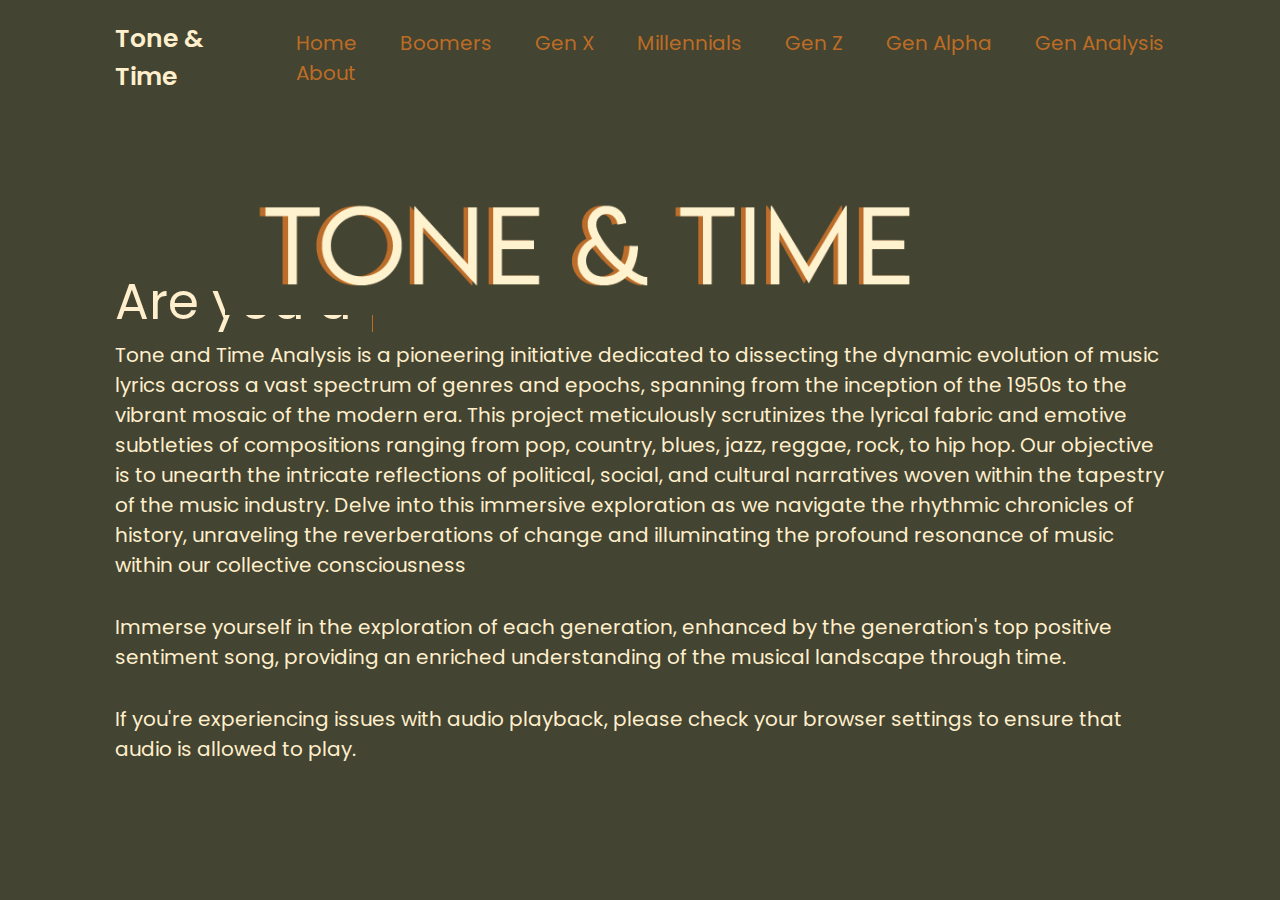
<file: index.html>
<!DOCTYPE html>
<html lang="en">
<head> 
    <meta charset= "UTF-8">
    <meta http-equix="X-UA-Compatible" content="IE=edge">
    <meta name="viewport" content=""width=style-width, initial-scale="1.0">
    <title>Tone&Time</title>
    <link href='https://unpkg.com/boxicons@2.1.4/css/boxicons.min.css' rel='stylesheet'>
    <link rel="stylesheet" href="style.css">
</head>
<body>
    <header class="header">
        <a href="#" class="logo"> Tone & Time</a>
        <i class='bx bx-menu' id="menu-icon"></i>
        <nav class="navbar">
            <a href ="index.html">Home</a>
            <a href ="boomers.html">Boomers</a>
            <a href ="genx.html">Gen X</a>
            <a href ="mill.html">Millennials</a>
            <a href ="genz.html">Gen Z</a>
            <a href ="alpha.html">Gen Alpha</a>
            <a href ="analysis.html">Gen Analysis</a>
            <a href ="about.html">About</a>
        </nav>
    </header>
    <section class="home" id="home">
        <div class="home-content">
            <img src="images/title.png" alt="Title">
            <br><br><br>
            <h3>Are you a <span class="typewriter"></span></h3>
            <p>Tone and Time Analysis is a pioneering initiative dedicated to dissecting the dynamic evolution of music lyrics across a vast spectrum of genres and epochs, spanning from the inception of the 1950s to the vibrant mosaic of the modern era. This project meticulously scrutinizes the lyrical fabric and emotive subtleties of compositions ranging from pop, country, blues, jazz, reggae, rock, to hip hop. Our objective is to unearth the intricate reflections of political, social, and cultural narratives woven within the tapestry of the music industry. Delve into this immersive exploration as we navigate the rhythmic chronicles of history, unraveling the reverberations of change and illuminating the profound resonance of music within our collective consciousness </p>
            <br><br>
            <p>Immerse yourself in the exploration of each generation, enhanced by the generation's top positive sentiment song, providing an enriched understanding of the musical landscape through time.</p>
            <br><br>
            <p>If you're experiencing issues with audio playback, please check your browser settings to ensure that audio is allowed to play. </p>
        </div>
    </section>
</body>
</html>


        
    </section>
</file>
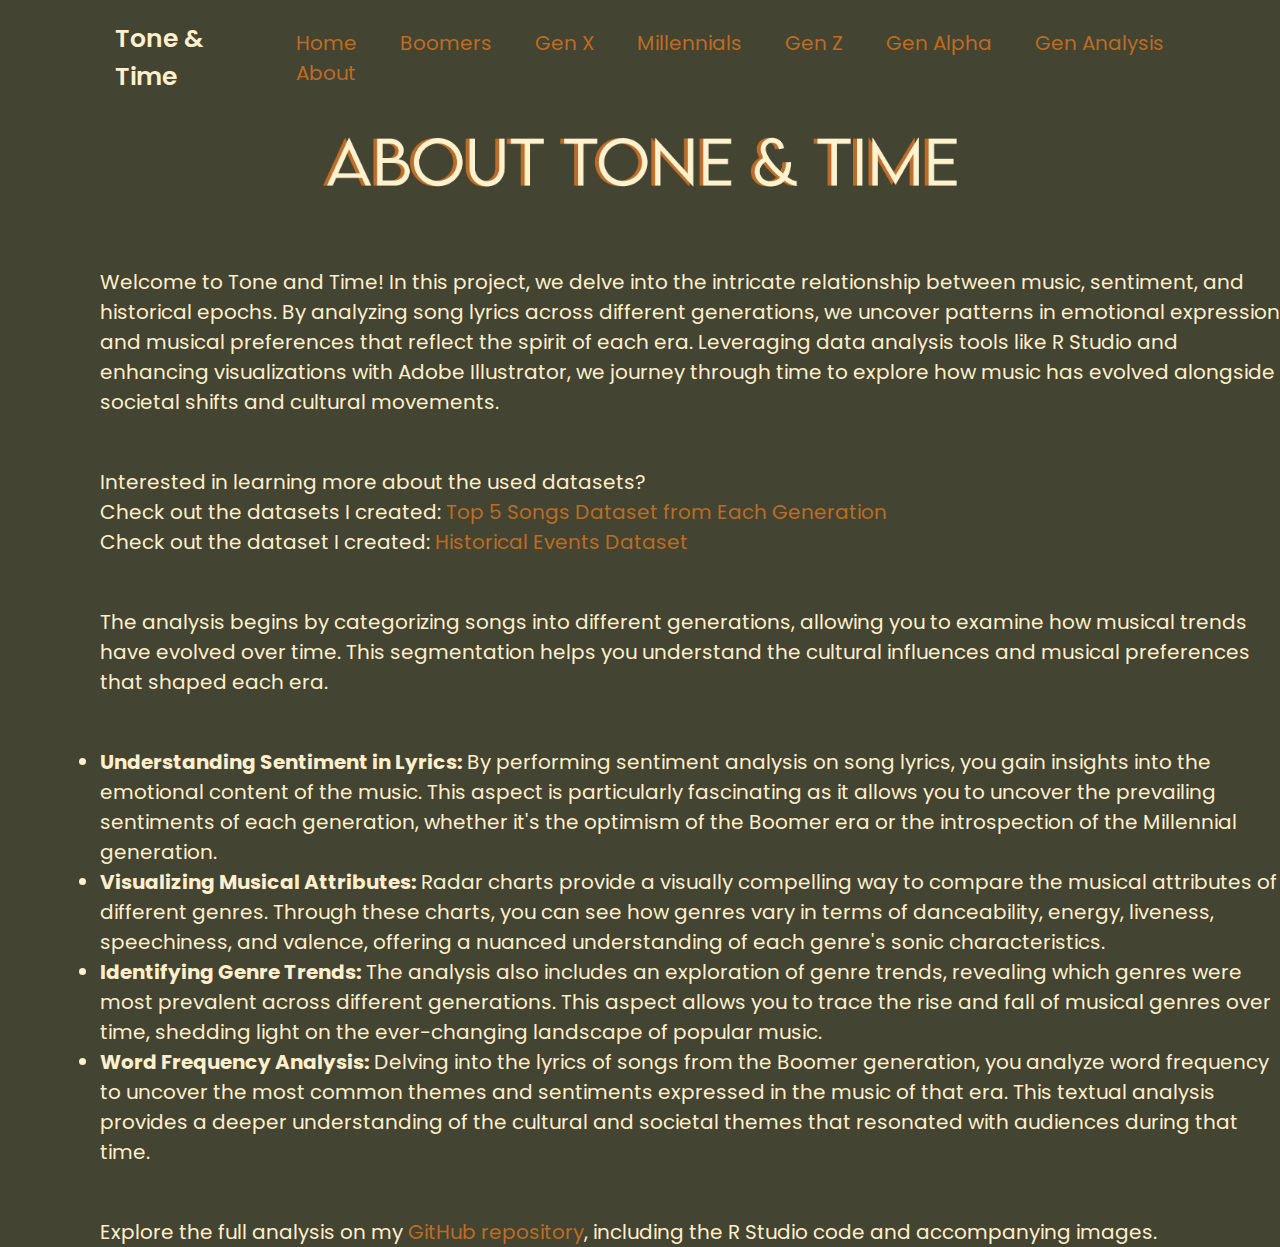
<file: about.html>
<!DOCTYPE html>
<html lang="en">
<head> 
    <meta charset= "UTF-8">
    <meta http-equix="X-UA-Compatible" content="IE=edge">
    <meta name="viewport" content=""width=style-width, initial-scale="1.0">
    <title>Tone&Time</title>
    <link href='https://unpkg.com/boxicons@2.1.4/css/boxicons.min.css' rel='stylesheet'>
    <link rel="stylesheet" href="style.css">
</head>
<body>
    <div class="container">
    <header class="header">
        <a href="#" class="logo"> Tone & Time</a>
        <i class='bx bx-menu' id="menu-icon"></i>
        <nav class="navbar">
            <a href ="index.html">Home</a>
            <a href ="boomers.html">Boomers</a>
            <a href ="genx.html">Gen X</a>
            <a href ="mill.html">Millennials</a>
            <a href ="genz.html">Gen Z</a>
            <a href ="alpha.html">Gen Alpha</a>
            <a href ="analysis.html">Gen Analysis</a>
            <a href ="about.html">About</a>
        </nav>
    </header>
</div>
    <selection class="boomers" id="boomers">

    
    <div class="boomer-content">
            <img src="images/aboutitle.png" alt="Mill Title">
            <p>Welcome to Tone and Time! In this project, we delve into the intricate relationship between music, sentiment, and historical epochs. By analyzing song lyrics across different generations, we uncover patterns in emotional expression and musical preferences that reflect the spirit of each era. Leveraging data analysis tools like R Studio and enhancing visualizations with Adobe Illustrator, we journey through time to explore how music has evolved alongside societal shifts and cultural movements. </p>
    <div class="boomer-info">
        <p>Interested in learning more about the used datasets?<br>Check out the datasets I created: <a href="https://zenodo.org/records/11152982" style="color: #bc6c25;">Top 5 Songs Dataset from Each Generation</a><br>Check out the dataset I created: <a href="https://zenodo.org/records/11153050" style="color: #bc6c25;">Historical Events Dataset</a></p>


        <p>The analysis begins by categorizing songs into different generations, allowing you to examine how musical trends have evolved over time. This segmentation helps you understand the cultural influences and musical preferences that shaped each era.</p>
        <ul>
        <li><strong>Understanding Sentiment in Lyrics:</strong> By performing sentiment analysis on song lyrics, you gain insights into the emotional content of the music. This aspect is particularly fascinating as it allows you to uncover the prevailing sentiments of each generation, whether it's the optimism of the Boomer era or the introspection of the Millennial generation.</li>
        <li><strong>Visualizing Musical Attributes:</strong> Radar charts provide a visually compelling way to compare the musical attributes of different genres. Through these charts, you can see how genres vary in terms of danceability, energy, liveness, speechiness, and valence, offering a nuanced understanding of each genre's sonic characteristics.</li>
        <li><strong>Identifying Genre Trends:</strong> The analysis also includes an exploration of genre trends, revealing which genres were most prevalent across different generations. This aspect allows you to trace the rise and fall of musical genres over time, shedding light on the ever-changing landscape of popular music.</li>
        <li><strong>Word Frequency Analysis:</strong> Delving into the lyrics of songs from the Boomer generation, you analyze word frequency to uncover the most common themes and sentiments expressed in the music of that era. This textual analysis provides a deeper understanding of the cultural and societal themes that resonated with audiences during that time.</li>
        </ul>
      
        <p>Explore the full analysis on my <a href="https://github.com/ntanbal/Tone-Time" style="color: #bc6c25;">GitHub repository</a>, including the R Studio code and accompanying images.</p>

    </div>
    </div>

    

    
</selection>

</body>
</html>
</file>
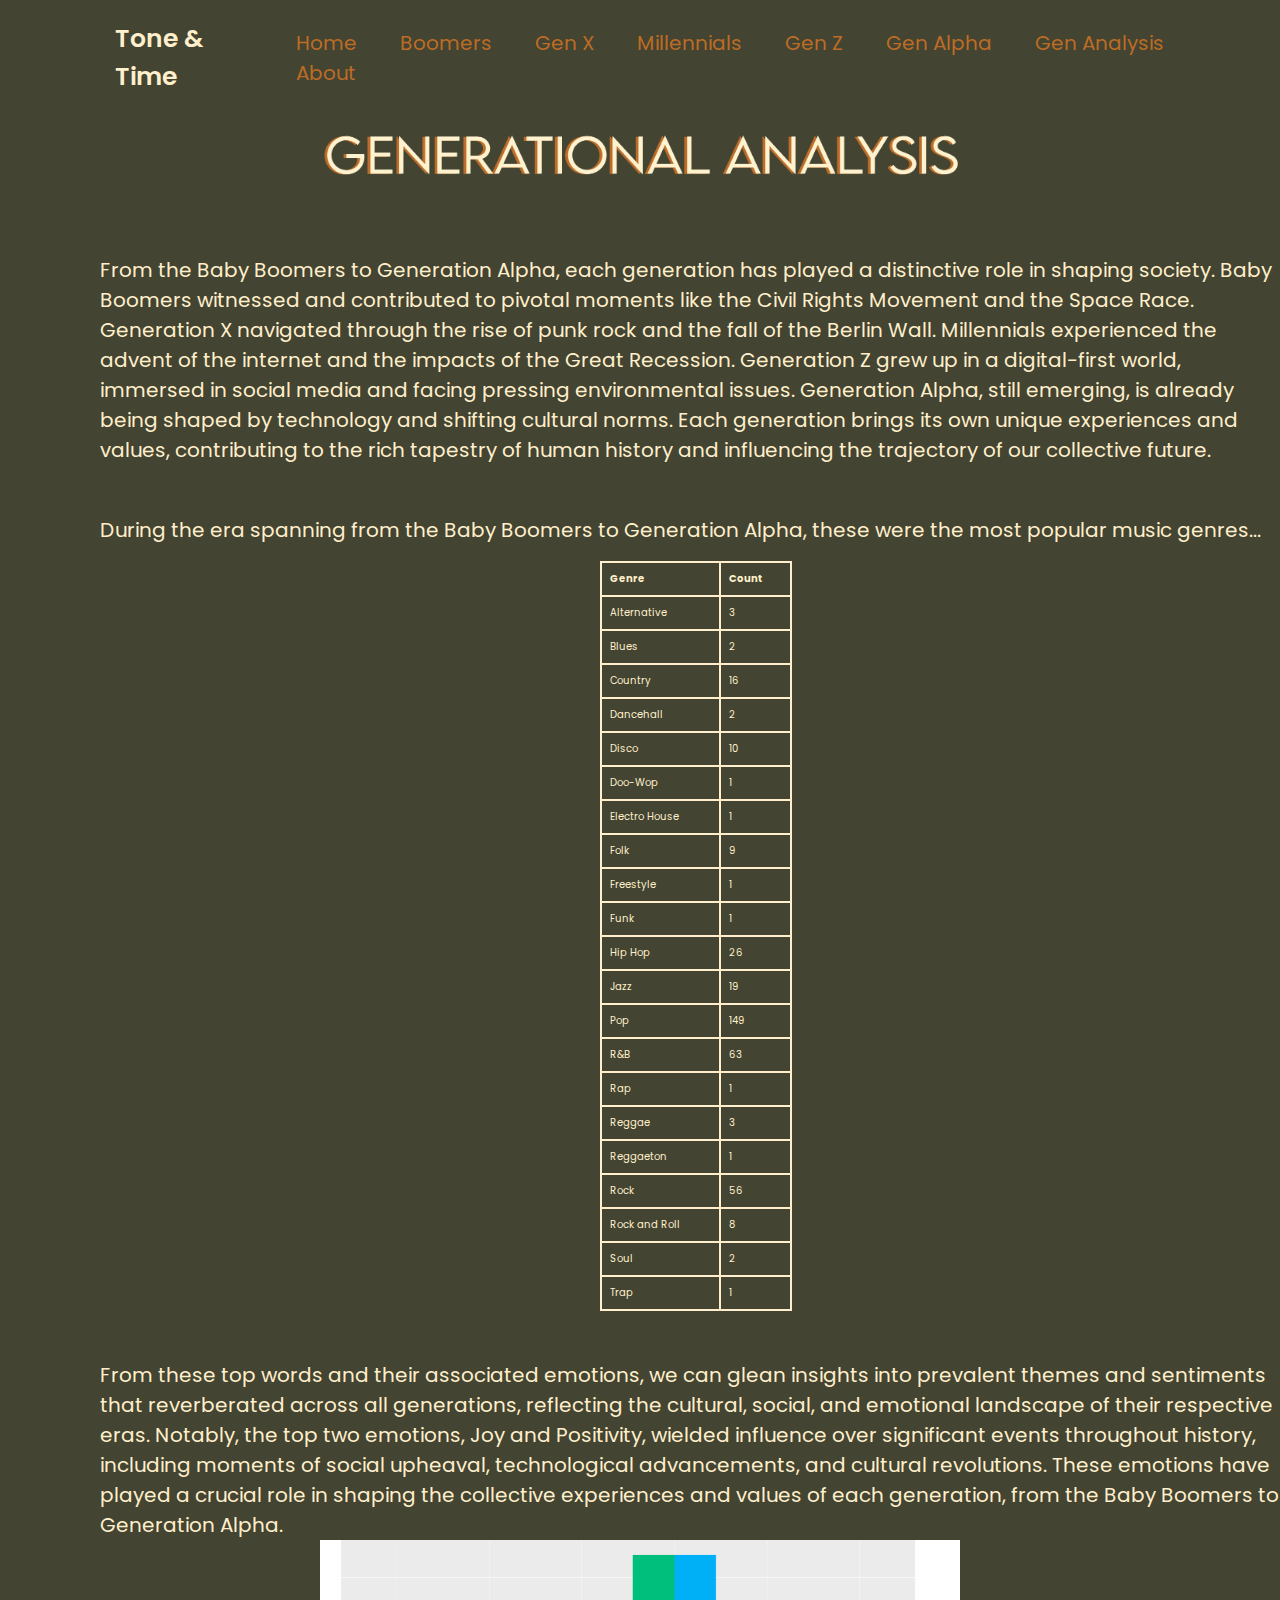
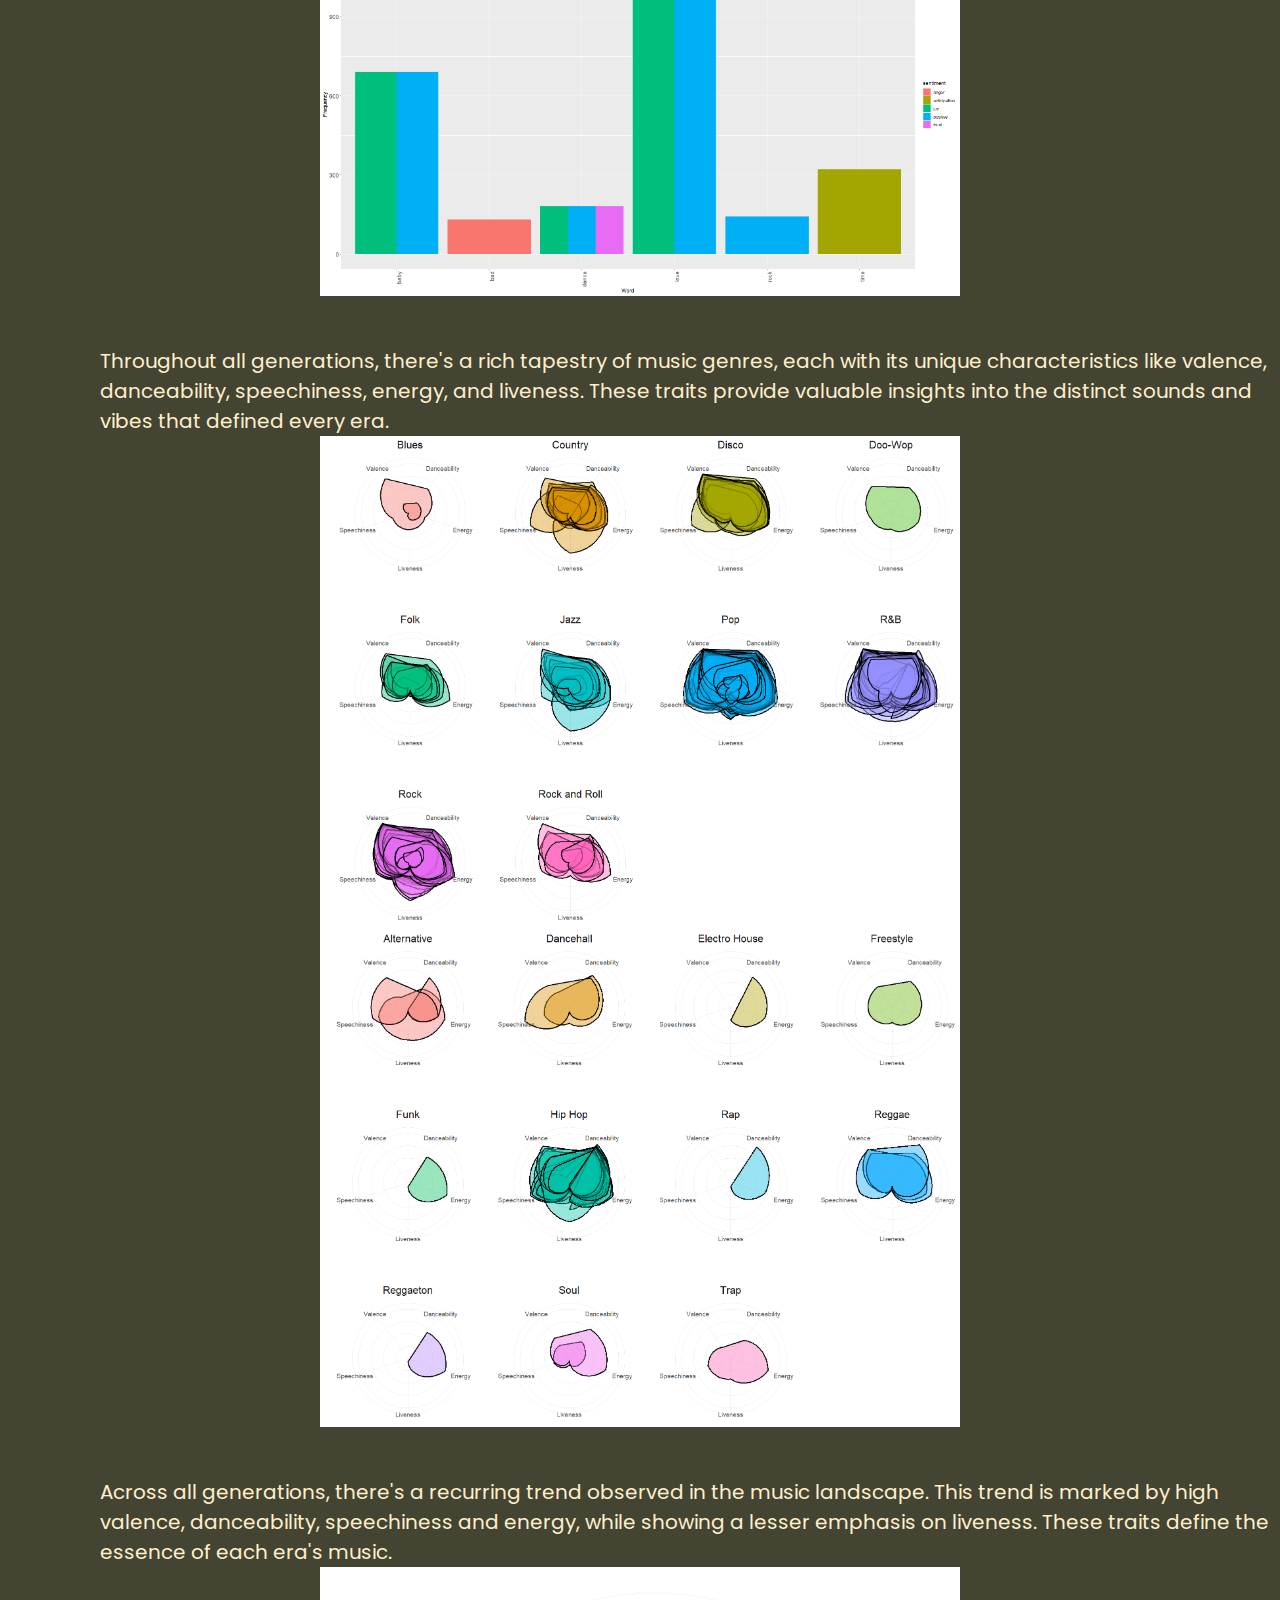
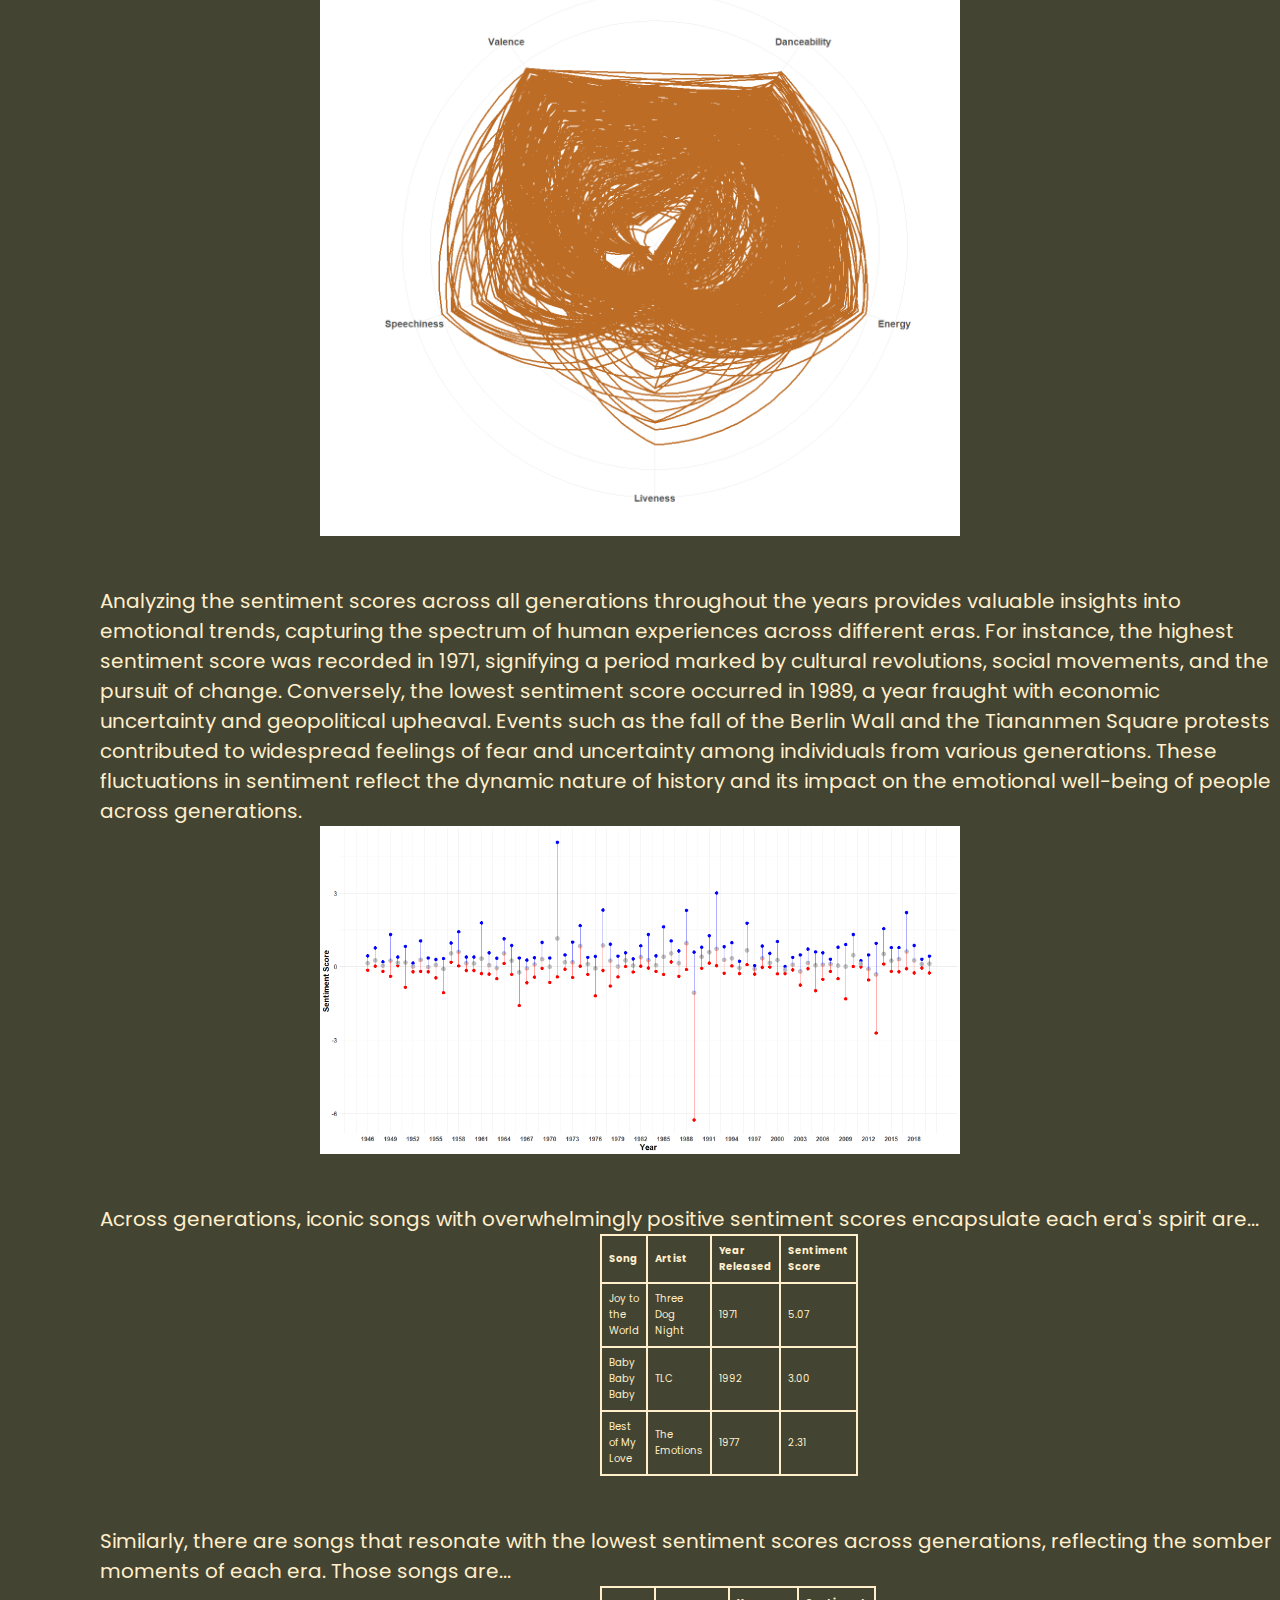
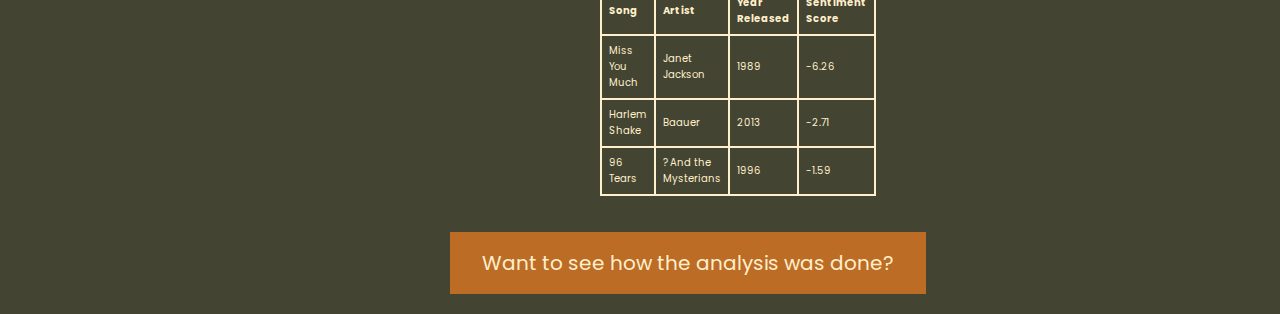
<file: analysis.html>
<!DOCTYPE html>
<html lang="en">
<head> 
    <meta charset= "UTF-8">
    <meta http-equix="X-UA-Compatible" content="IE=edge">
    <meta name="viewport" content=""width=style-width, initial-scale="1.0">
    <title>Tone&Time</title>
    <link href='https://unpkg.com/boxicons@2.1.4/css/boxicons.min.css' rel='stylesheet'>
    <link rel="stylesheet" href="style.css">
</head>
<body>
    


    <div class="container">
    <header class="header">
        <a href="#" class="logo"> Tone & Time</a>
        <i class='bx bx-menu' id="menu-icon"></i>
        <nav class="navbar">
            <a href ="index.html">Home</a>
            <a href ="boomers.html">Boomers</a>
            <a href ="genx.html">Gen X</a>
            <a href ="mill.html">Millennials</a>
            <a href ="genz.html">Gen Z</a>
            <a href ="alpha.html">Gen Alpha</a>
            <a href ="analysis.html">Gen Analysis</a>
            <a href ="about.html">About</a>
        </nav>
    </header>
    <selection class="boomers" id="boomers">

    </div>
    <div class="boomer-content">
            <img src="images/analysistitle.png" alt="Mill Title">
            <p>From the Baby Boomers to Generation Alpha, each generation has played a distinctive role in shaping society. Baby Boomers witnessed and contributed to pivotal moments like the Civil Rights Movement and the Space Race. Generation X navigated through the rise of punk rock and the fall of the Berlin Wall. Millennials experienced the advent of the internet and the impacts of the Great Recession. Generation Z grew up in a digital-first world, immersed in social media and facing pressing environmental issues. Generation Alpha, still emerging, is already being shaped by technology and shifting cultural norms. Each generation brings its own unique experiences and values, contributing to the rich tapestry of human history and influencing the trajectory of our collective future.</p>
    </div>
    <div class="boomer-info">
            <p>During the era spanning from the Baby Boomers to Generation Alpha, these were the most popular music genres...</p>
            <br>

            <table class="genre-table">
        <tr>
            <th>Genre</th>
           
            <th>Count</th>
        </tr>
        <tr>
            
            <td>Alternative</td>
            <td>3</td>
        </tr>
        <tr>
        
            <td>Blues</td>
            <td>2</td>
        </tr>
        <tr>

            <td>Country</td>
            <td>16</td>
        </tr>
        <tr>
        
            <td>Dancehall</td>
            <td>2</td>
        </tr>
        <tr>
        
            <td>Disco</td>
            <td>10</td>
        </tr>
        <tr>
            
            <td>Doo-Wop</td>
            <td>1</td>
        </tr>
        <tr>
            <tr>
            
                <td>Electro House</td>
                <td>1</td>
            </tr>
            <tr>
            
                <td>Folk</td>
                <td>9</td>
            </tr>
            <tr>
    
                <td>Freestyle</td>
                <td>1</td>
            </tr>
            <tr>
            
                <td>Funk</td>
                <td>1</td>
            </tr>
            <tr>
            
                <td>Hip Hop</td>
                <td>26</td>
            </tr>
            <tr>
                
                <td>Jazz</td>
                <td>19</td>
            </tr>
            <tr>
                <tr>
            
                    <td>Pop</td>
                    <td>149</td>
                </tr>
                <tr>
                
                    <td>R&B</td>
                    <td>63</td>
                </tr>
                <tr>
        
                    <td>Rap</td>
                    <td>1</td>
                </tr>
                <tr>
                
                    <td>Reggae</td>
                    <td>3</td>
                </tr>
                <tr>
                
                    <td>Reggaeton</td>
                    <td>1</td>
                </tr>
                <tr>
                    
                    <td>Rock</td>
                    <td>56</td>
                </tr>
                <tr>

                    <tr>
            
                        <td>Rock and Roll</td>
                        <td>8</td>
                    </tr>
                    <tr>
                    
                        <td>Soul</td>
                        <td>2</td>
                    </tr>
                    <tr>
            
                        <td>Trap</td>
                        <td>1</td>
                    </tr>
                    <tr>
                    
            
            
            
        </table>
</div>
<div class="boomer-info2">
    <p>From these top words and their associated emotions, we can glean insights into prevalent themes and sentiments that reverberated across all generations, reflecting the cultural, social, and emotional landscape of their respective eras. Notably, the top two emotions, Joy and Positivity, wielded influence over significant events throughout history, including moments of social upheaval, technological advancements, and cultural revolutions. These emotions have played a crucial role in shaping the collective experiences and values of each generation, from the Baby Boomers to Generation Alpha.</p>
    <img src="images/alltop.png" alt="Mill Top 10 Words">
</div>
<div class ="boomer-info3">
    <p>Throughout all generations, there's a rich tapestry of music genres, each with its unique characteristics like valence, danceability, speechiness, energy, and liveness. These traits provide valuable insights into the distinct sounds and vibes that defined every era.</p>
    <img src="images/allgenres1.png" alt="Mill Genre Radar Chart">
    <img src="images/allgenres2.png" alt="Mill Genre Radar Chart">
    <p>Across all generations, there's a recurring trend observed in the music landscape. This trend is marked by high valence, danceability, speechiness and energy, while showing a lesser emphasis on liveness. These traits define the essence of each era's music.</p>
    <img src="images/allradar.png" alt="Mill Radar Chart">
    <p>Analyzing the sentiment scores across all generations throughout the years provides valuable insights into emotional trends, capturing the spectrum of human experiences across different eras. For instance, the highest sentiment score was recorded in 1971, signifying a period marked by cultural revolutions, social movements, and the pursuit of change. Conversely, the lowest sentiment score occurred in 1989, a year fraught with economic uncertainty and geopolitical upheaval. Events such as the fall of the Berlin Wall and the Tiananmen Square protests contributed to widespread feelings of fear and uncertainty among individuals from various generations. These fluctuations in sentiment reflect the dynamic nature of history and its impact on the emotional well-being of people across generations.</p>
    <img src="images/allsentiment.png" alt="Mill Sentiment Analysis">
    <p>Across generations, iconic songs with overwhelmingly positive sentiment scores encapsulate each era's spirit are...</p>
    <table class = "genre-table2">
        <tr>
          <th>Song</th>
          <th>Artist</th>
          <th>Year Released</th>
          <th>Sentiment Score</th>
        </tr>
        <tr>
          <td>Joy to the World</td>
          <td>Three Dog Night</td>
          <td>1971</td>
          <td>5.07</td>
        </tr>
        <tr>
          <td>Baby Baby Baby</td>
          <td>TLC</td>
          <td>1992</td>
          <td>3.00</td>
        </tr>
        <tr>
            <td>Best of My Love</td>
            <td>The Emotions</td>
            <td>1977</td>
            <td>2.31</td>
          </tr>
      </table>
      <p>Similarly, there are songs that resonate with the lowest sentiment scores across generations, reflecting the somber moments of each era. Those songs are...</p>
      <table class = "genre-table2">
          <tr>
            <th>Song</th>
          <th>Artist</th>
          <th>Year Released</th>
          <th>Sentiment Score</th>
          </tr>
          <tr>
            <td>Miss You Much</td>
            <td>Janet Jackson</td>
            <td>1989</td>
            <td>-6.26</td>
          </tr>
          <tr>
            <td>Harlem Shake</td>
            <td>Baauer</td>
            <td>2013</td>
            <td>-2.71</td>
          </tr>
          <tr>
              <td>96 Tears</td>
              <td>? And the Mysterians</td>
              <td>1996</td>
              <td>-1.59</td>
            </tr>
        </table>
        <br><br>
        <a href ="about.html">
        <button class="button button1">Want to see how the analysis was done?</button>
        </a>
        <br> <br>
</div>
        
    
        
  
    
</selection>
</file>
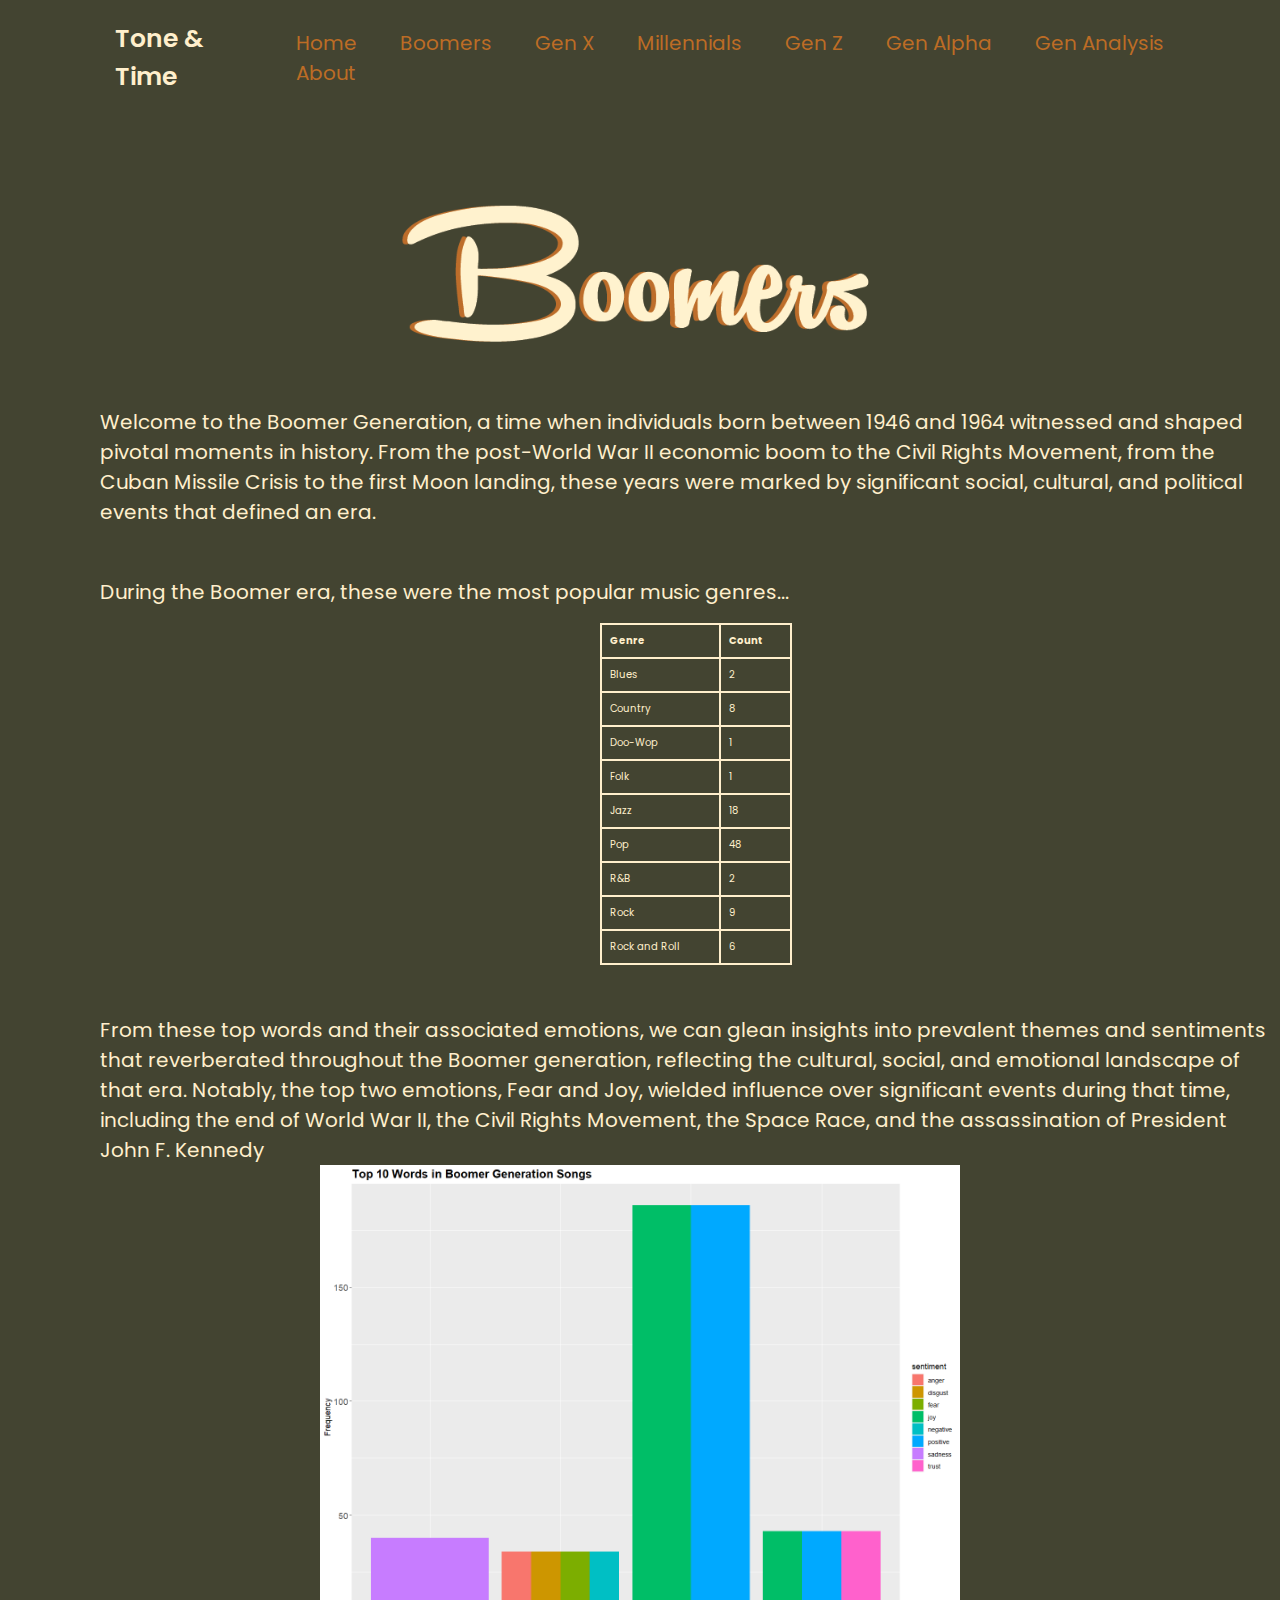
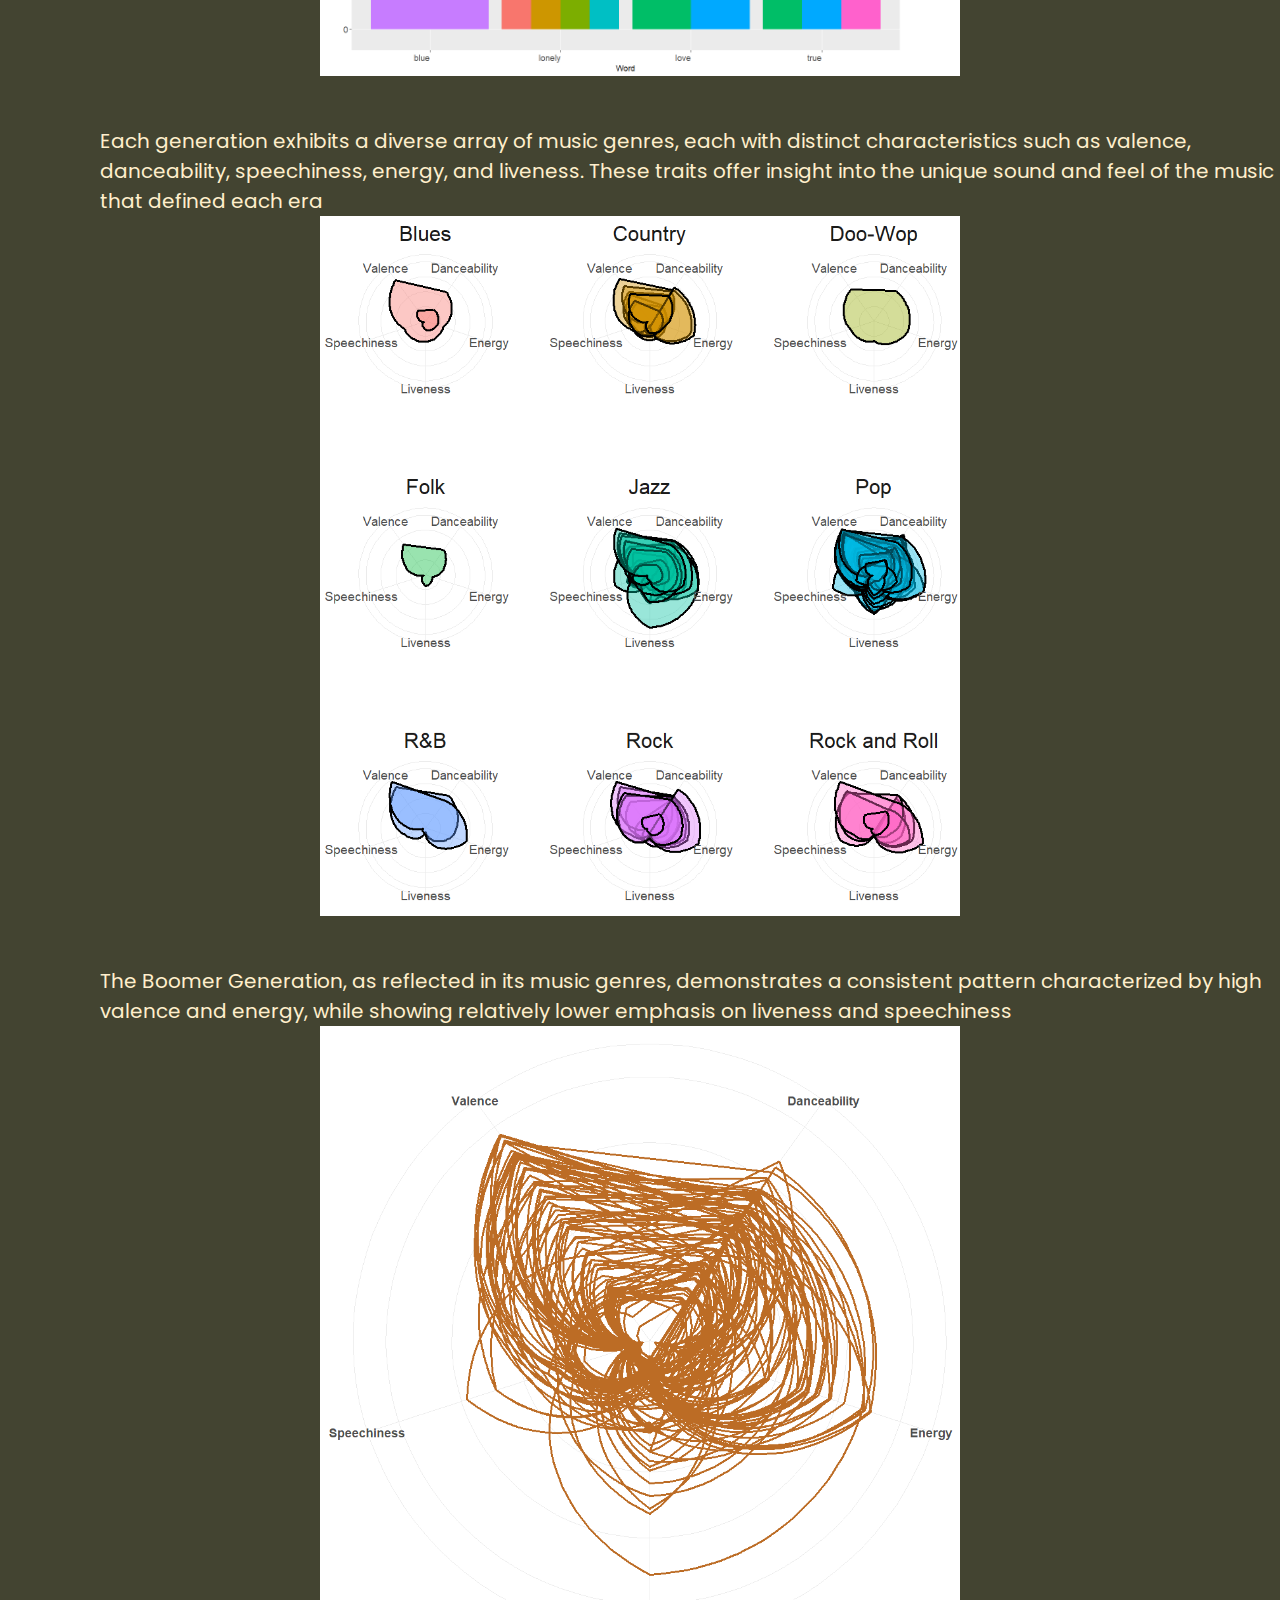
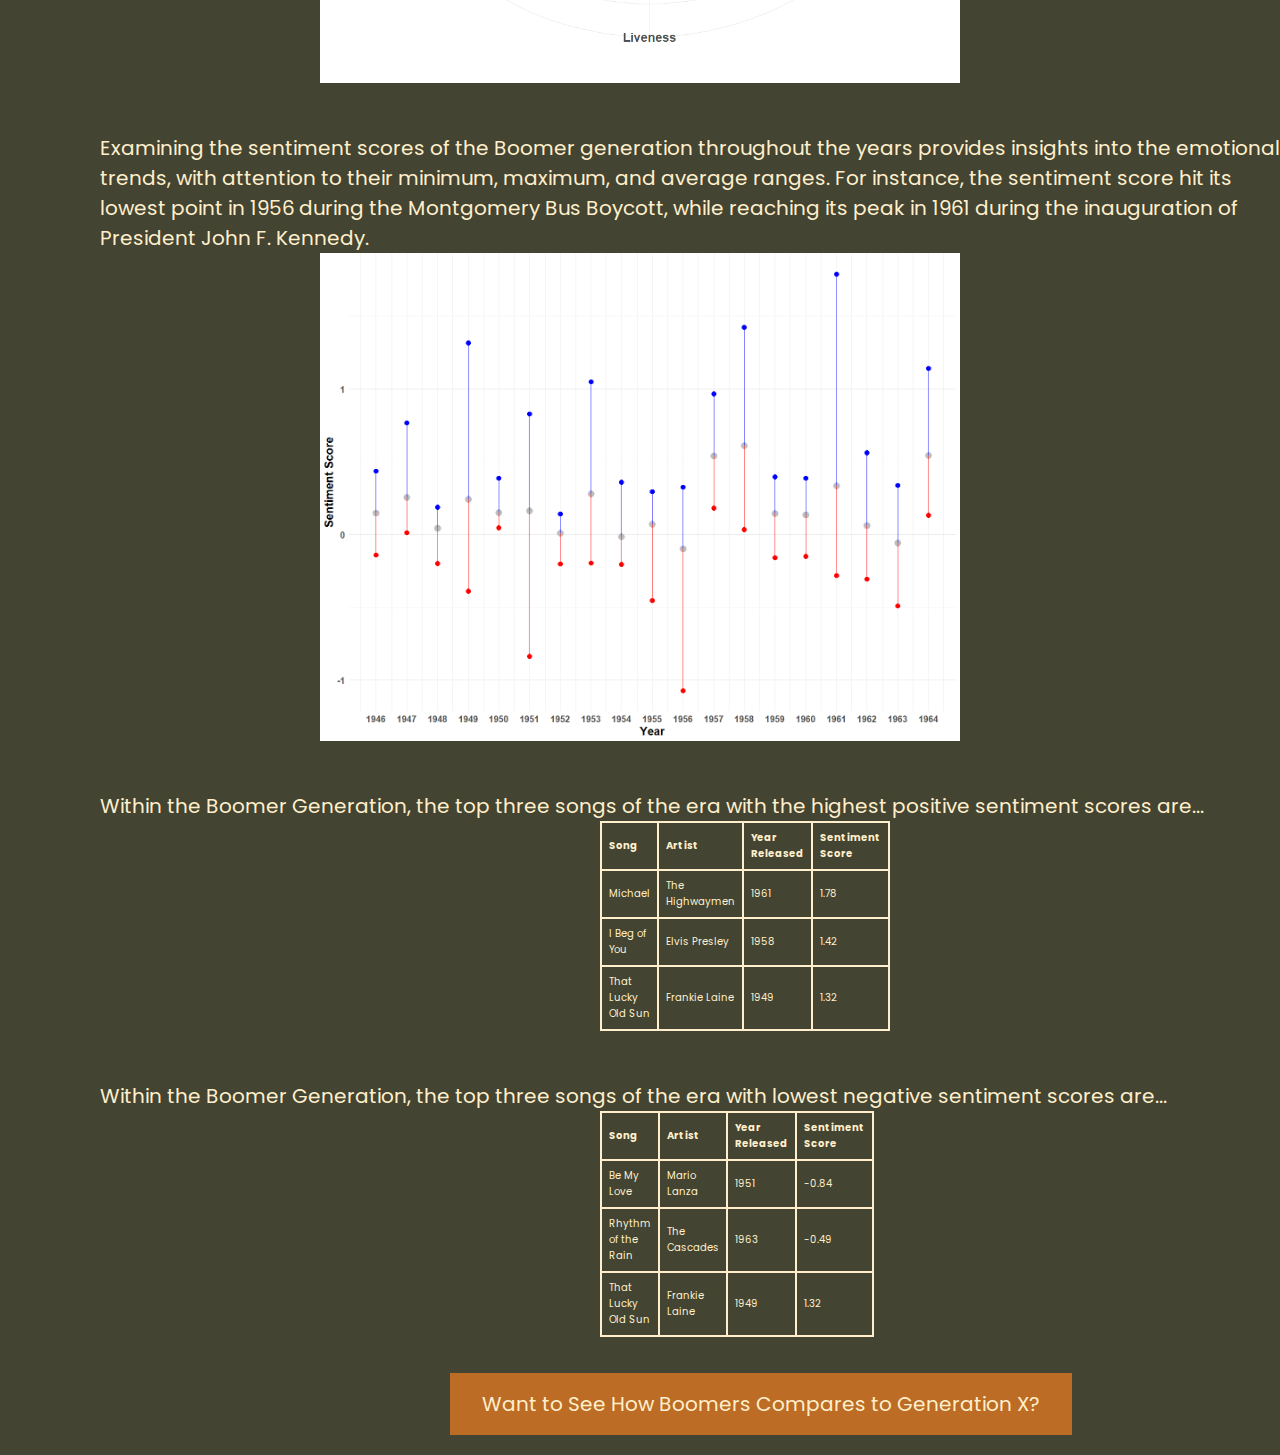
<file: boomers.html>
<!DOCTYPE html>
<html lang="en">
<head> 
    <meta charset= "UTF-8">
    <meta http-equix="X-UA-Compatible" content="IE=edge">
    <meta name="viewport" content=""width=style-width, initial-scale="1.0">
    <title>Tone&Time</title>
    <link href='https://unpkg.com/boxicons@2.1.4/css/boxicons.min.css' rel='stylesheet'>
    <link rel="stylesheet" href="style.css">
</head>
<body>
    <audio src="audio/Boomers.mp3" controls autoplay loop></audio>

    <div class="container">
    <header class="header">
        <a href="#" class="logo"> Tone & Time</a>
        <i class='bx bx-menu' id="menu-icon"></i>
        <nav class="navbar">
            <a href ="index.html">Home</a>
            <a href ="boomers.html">Boomers</a>
            <a href ="genx.html">Gen X</a>
            <a href ="mill.html">Millennials</a>
            <a href ="genz.html">Gen Z</a>
            <a href ="alpha.html">Gen Alpha</a>
            <a href ="analysis.html">Gen Analysis</a>
            <a href ="about.html">About</a>
        </nav>
    </header>
    <selection class="boomers" id="boomers">

    </div>
    <div class="boomer-content">
            <img src="images/boomertitle.png" alt="Boomer Title">
            <p>Welcome to the Boomer Generation, a time when individuals born between 1946 and 1964 witnessed and shaped pivotal moments in history. From the post-World War II economic boom to the Civil Rights Movement, from the Cuban Missile Crisis to the first Moon landing, these years were marked by significant social, cultural, and political events that defined an era. </p>
    </div>
    <div class="boomer-info">
            <p>During the Boomer era, these were the most popular music genres...</p>
            <br>

            <table class="genre-table">
        <tr>
            <th>Genre</th>
           
            <th>Count</th>
        </tr>
        <tr>
            
            <td>Blues</td>
            <td>2</td>
        </tr>
        <tr>
        
            <td>Country</td>
            <td>8</td>
        </tr>
        <tr>

            <td>Doo-Wop</td>
            <td>1</td>
        </tr>
        <tr>
        
            <td>Folk</td>
            <td>1</td>
        </tr>
        <tr>
        
            <td>Jazz</td>
            <td>18</td>
        </tr>
        <tr>
            
            <td>Pop</td>
            <td>48</td>
        </tr>
        <tr>
            
            <td>R&B</td>
            <td>2</td>
        </tr>
        <tr>
            
            <td>Rock</td>
            <td>9</td>
        </tr>
        <tr>
            
            <td>Rock and Roll  </td>
            <td>6</td>
        </tr>
        </table>
</div>
<div class="boomer-info2">
    <p>From these top words and their associated emotions, we can glean insights into prevalent themes and sentiments that reverberated throughout the Boomer generation, reflecting the cultural, social, and emotional landscape of that era. Notably, the top two emotions, Fear and Joy, wielded influence over significant events during that time, including the end of World War II, the Civil Rights Movement, the Space Race, and the assassination of President John F. Kennedy
    </p>
    <img src="images/boomertop.png" alt="Boomer Top 10 Words">
</div>
<div class ="boomer-info3">
    <p>Each generation exhibits a diverse array of music genres, each with distinct characteristics such as valence, danceability, speechiness, energy, and liveness. These traits offer insight into the unique sound and feel of the music that defined each era</p>
    <img src="images/boomergenre.png" alt="Boomer Genre Radar Chart">
    <p>The Boomer Generation, as reflected in its music genres, demonstrates a consistent pattern characterized by high valence and energy, while showing relatively lower emphasis on liveness and speechiness</p>
    <img src="images/boomerradar.png" alt="Boomer Radar Chart">
    <p>Examining the sentiment scores of the Boomer generation throughout the years provides insights into the emotional trends, with attention to their minimum, maximum, and average ranges. For instance, the sentiment score hit its lowest point in 1956 during the Montgomery Bus Boycott, while reaching its peak in 1961 during the inauguration of President John F. Kennedy. </p>
    <img src="images/boomersentiment.png" alt="Boomer Sentiment Analysis">
    <p>Within the Boomer Generation, the top three songs of the era with the highest positive sentiment scores are...</p>
    <table class = "genre-table2">
        <tr>
          <th>Song</th>
          <th>Artist</th>
          <th>Year Released</th>
          <th>Sentiment Score</th>
        </tr>
        <tr>
          <td>Michael</td>
          <td>The Highwaymen</td>
          <td>1961</td>
          <td>1.78</td>
        </tr>
        <tr>
          <td>I Beg of You</td>
          <td>Elvis Presley</td>
          <td>1958</td>
          <td>1.42</td>
        </tr>
        <tr>
            <td>That Lucky Old Sun</td>
            <td>Frankie Laine</td>
            <td>1949</td>
            <td>1.32</td>
          </tr>
      </table>
      <p>Within the Boomer Generation, the top three songs of the era with lowest negative sentiment scores are...</p>
      <table class = "genre-table2">
          <tr>
            <th>Song</th>
          <th>Artist</th>
          <th>Year Released</th>
          <th>Sentiment Score</th>
          </tr>
          <tr>
            <td>Be My Love</td>
            <td>Mario Lanza</td>
            <td>1951</td>
            <td>-0.84</td>
          </tr>
          <tr>
            <td>Rhythm of the Rain</td>
            <td>The Cascades </td>
            <td>1963</td>
            <td>-0.49</td>
          </tr>
          <tr>
              <td>That Lucky Old Sun</td>
              <td>Frankie Laine</td>
              <td>1949</td>
              <td>1.32</td>
            </tr>
        </table>
        <br><br>
        <a href ="genx.html">
        <button class="button button1">Want to See How Boomers Compares to Generation X? </button>
        </a>
        <br> <br>
</div>
        
    
        
  
    
</selection>
</file>
<file: style.css>
@import url('http://fonts.googleapis.com/css2?family=Poppins:wght@300;400;500;600;800;900&display=swap');

* {
    margin: 0;
    padding: 0;
    box-sizing: border-box;
    text-decoration: none;
    border: none;
    outline: none;
    scroll-behavior: smooth;
    font-family: 'Poppins', 'sans-serif';
}

:root {
    --bg-color: #434431;
    --second-bg-color: #323325;
    --text-color: #ffefcc;
    --main-color: #bc6c25;
}

html {
    font-size: 62.5%;
    overflow-x: hidden;

}

body {
    
    background: var(--bg-color);
    color: var(--text-color)
}

section {
    min-height: 100vh;
    padding: 10rem 9% 2rem;
}

.container {
    overflow: auto; /* or overflow: scroll; */
}




.header {
    position: fixed;
    top: 0;
    left: 0;
    width: 100%;
    padding: 2rem 9%;
    background: var(--bg-color);
    display: flex;
    justify-content: space-between;
    align-items: center;
    z-index: 10;

}

.header.sticky {
    border-bottom: .1rem solid rgba(0, 0, 0, .2);
}

.logo{
    font-size: 2.5rem;
    color: var(--text-color);
    font-weight: 600;
    cursor: default;
}

.navbar a {
    font-size: 2rem;
    color: var(--main-color);
    margin-left: 4rem;
    
}

.navbar a:hover,
.navbar a.active {
    color:var(--main-color);
}

#menu-icon {
    font-size: 3.6rem;
    color: var(--text-color);
    display:none;
}

.home {
    display: flex;
    justify-content: center;
    align-items: center;
}



.home-content h3 {
    font-size: 5rem;
    font-weight: 400;

}

.home-content img {
    height: 20vh; /* Adjust the height as needed */
    position: absolute;
    right: 25%;
    top: 15%;

}

.boomer-content img {
    display: block;
    margin-left: auto;
    margin-right: auto;
    width: 50%;
    padding-top: 90px;
    
   
}






.genx img {
    
    height: 18vh; /* Adjust the height as needed */
    position: absolute;
    right: 25%;
    top: 5%;
}

.mill img {
    
    height: 18vh; /* Adjust the height as needed */
    position: absolute;
    right: 25%;
    top: 5%;
}

.genz img {
    
    height: 15vh; /* Adjust the height as needed */
    position: absolute;
    right: 25%;
    top: 5%;
}

.alpha img {
    
    height: 14vh; /* Adjust the height as needed */
    position: absolute;
    right: 25%;
    top: 5%;
}


.typewriter {
    font-size: 4vmin;
    color: var(--main-color);
    text-align: left;
    font-family: 'Poppins', 'sans-serif';
    font-weight: 500;
    margin: 1rem 0 1rem 2rem;
}
/* Typewriter effect 1 */
@keyframes typing {
    0.0000%, 27.3488% { content: ""; }
    1.1395%, 26.2093% { content: "M"; }
    2.2791%, 25.0698% { content: "Mi"; }
    3.4186%, 23.9302% { content: "Mil"; }
    4.5581%, 22.7907% { content: "Mill"; }
    5.6977%, 21.6512% { content: "Mille"; }
    6.8372%, 20.5116% { content: "Millen"; }
    7.9767%, 19.3721% { content: "Millenn"; }
    9.1163%, 18.2326% { content: "Millenni"; }
    10.2558%, 17.0930% { content: "Millennia"; }
    11.2558%, 12.0930% { content: "Millennial"; }
    
  
    27.7674%, 51.2791% { content: ""; }
    31.9070%, 50.1395% { content: "G"; }
    33.0465%, 49.0000% { content: "Ge"; }
    34.1860%, 47.8605% { content: "Gen"; }
    35.3256%, 46.7209% { content: "Gen "; }
    36.4651%, 45.5814% { content: "Gen A"; }
    37.6047%, 44.4419% { content: "Gen Al"; }
    38.6047%, 43.4419% { content: "Gen Alp"; }
    39.6047%, 42.4419% { content: "Gen Alph"; }
    40.6047%, 41.4419% { content: "Gen Alpha"; }
  
    54.6977%, 75.2093% { content: ""; }
    55.8372%, 74.0698% { content: "B"; }
    56.9767%, 72.9302% { content: "Bo"; }
    58.1163%, 71.7907% { content: "Boo"; }
    59.2558%, 70.6512% { content: "Boom"; }
    60.3953%, 69.5116% { content: "Boome"; }
    61.5349%, 68.3721% { content: "Boomer"; }

  
    78.6279%, 96.8605% { content: ""; }
    79.7674%, 95.7209% { content: "G"; }
    80.9070%, 94.5814% { content: "Ge"; }
    82.0465%, 93.4419% { content: "Gen"; }
    83.1860%, 92.3023% { content: "Gen "; }
    84.3256%, 91.1628% { content: "Gen Z"; }
  }
  
  @keyframes blink {
    0%, 100% { opacity: 1; }
    50% { opacity: 0; }
  }
  
  .typewriter {
    --caret: currentcolor;
  }
  
  .typewriter::before {
    content: "";
    animation: typing 13.5s infinite;
  }
  
  .typewriter::after {
    content: "";
    border-right: 1px solid var(--caret);
    animation: blink 0.5s linear infinite;
  }
  
  .typewriter.thick::after {
    border-right: 1ch solid var(--caret);
  }
  
  .typewriter.nocaret::after {
    border-right: 0;
  }
  
  
  @media (prefers-reduced-motion) {
    .typewriter::after {
      animation: none;
    }
    
    @keyframes sequencePopup {
      0%, 100% { content: "data scientist"; }
      25% { content: "developer"; }
      50% { content: "graphic designer"; }
      75% { content: "human"; }
    }
  
    .typewriter::before {
      content: "data scientist";
      animation: sequencePopup 12s linear infinite;
    }
  }




.home-content h3:nth-of-type(2) {
    margin-bottom: 2rem;
}

span {
    color: var(--main-color);
}

.home-content h1 {
    font-size: 5.6rem;
    font-weight: 700;
    line-height: 1.3;
}

.home-content p {
    font-size: 2em;
}

.about {
    display: flex;
    justify-content: center;
    align-items: center;
    gap: 2rem;
    background: var(--second-bg-color);

}

.about-img img {
    width: 35vw;
}

.heading {
    text-align: center;
    font-size: 4.5rem;

}

.about-content  h2 {
    text-align: left;
    line-height: 1.2;
}

.about-content h3 {
    font-size: 2.6rem;
    
}

.about-content  p {
    font-size: 5rem;

}

.boomer-content p {
    font-size: 20px;
    padding-top: 50px;
    padding-left: 100px;
}

.boomer-info p {
    font-size: 20px;
    padding-top: 50px;
    padding-left: 100px;
}

.genre-table {
    border-collapse: collapse;
    width: 15%;
    margin-right: 0px;
    margin-left: 600px;

    
  }
  
  .genre-table th, .genre-table td {
    border: 2px solid #ffefcc;
    padding: 8px;
    text-align: left;
  }
  

.gd {
    display: flex;
    justify-content: center;
    align-items: center;
    gap: 2rem;
    background: var(--bg-color);

}

.boomer-info2 p{
    font-size: 20px;
    padding-top: 50px;
    padding-left: 100px;

}

.boomer-info2 img {
    display: block;
    margin-left: auto;
    margin-right: auto;
    width: 50%;
}

.boomer-info3 p {
    font-size: 20px;
    padding-top: 50px;
    padding-left: 100px;

}
ul {
    font-size: 20px; 
    font-size: 20px;
    padding-top: 50px;
    padding-left: 100px;
}

.boomer-info3 img {
    display: block;
    margin-left: auto;
    margin-right: auto;
    width: 50%;
}

.genre-table2 {
    border-collapse: collapse;
    width: 20%;
    margin-right: 0px;
    margin-left: 600px;
  }
  
  .genre-table2 th, .genre-table2 td {
    border: 2px solid #ffefcc;
    padding: 7px;
    text-align: left;
  }

  .boomer-info3 button {
    background-color:  #bc6c25; 
    border: #ffefcc;
    border-width: 2px;
    color: #ffefcc;
    padding: 16px 32px;
    text-align: center;
    text-decoration: none;
    display: inline-block;
    font-size: 20px;
    margin: 4px 2px;
    transition-duration: 0.4s;
    cursor: pointer;
    margin-left: 450px;
  }
  
  .boomer-info3 button:hover {
    background-color: #814b1c; /* Darker green */
  }













.gd-img1  {
    max-width: 230px;
	width: 100%;
	height: auto;
    display: block;
    float: right;
    padding: 1%;
    margin:10px auto;
   
    
}





.gd-img2  {
    max-width: 220px;
	width: 100%;
    margin-left: 0px 0px 0px 30px;
	height: auto;
    display: block;
    float: left;
    padding: 1%;
    margin:20px auto;
   
    
}

.gd-img3 {
    max-width: 150px;
	width: 100%;
	height: auto;
    display: block;
    float:  left;
    margin:180px auto;
}




.heading {
    text-align: center;
    font-size: 4.5rem;

}

.gd-content  h2 {
    text-align: left;
    line-height: 1.2;
    padding-left: 25px;
}

.gd-content p {
    font-size: 1.6rem;
    padding-left: 25px;
}

.gd-content h3 {
    font-size: 2.6rem;
    padding-left: 25px;
    
}

.ds {
    display: flex;
    justify-content: center;
    align-items: center;
    gap: 2rem;
    background: var(--second-bg-color);

}

.ds-img img {
    width: 50vw;
}

.heading {
    text-align: center;
    font-size: 4.5rem;

}

.ds  h2 {
    text-align: left;
    line-height: 1.2;
}

.ds-content h3 {
    font-size: 2.6rem;
    
}

.ds-content  p {
    font-size: 1.6rem;
}

.portfolio {
    background: var(--bg-color);
    padding-bottom: 7rem;

}

.portfolio h2 { 
    margin-bottom: 4rem;
}



.portfolio-container {
    display: grid;
    grid-template-columns: repeat(3,1fr);
    align-items: center;
    gap: 2.5rem;
}

.portfolio-container .portfolio-box {
    position: relative;
    border-radius: 2rem;
    box-shadow: 0 0 1rem var(--bg-color);
    overflow: hidden;
    display: flex;   
}

.portfolio-box img{
    width: 100%;
    transition: .3s ease;
}

.portfolio-box:hover img {
    transform: scale(1.08);
}


.portfolio-box .portfolio-layer {
    position: absolute;
    bottom: 0;
    left: 0;
    width: 100%;
    height: 100%;
    background: linear-gradient(transparent);
    display: flex;
    justify-content: center;
    align-items: center;
    flex-direction: column;
    text-align: center;
    padding: 0 4rem;
    translate: translateY(100%);
    transition: .5s ease;;

}

.portfolio-box:hover .portfolio-layer {
    translate: translateY(0);
}

.portfolio-layer h4 {
    font-size: 1rem;
    color: black;
}

.portfolio-layer p {
    font-size: 1rem ;
    margin: .3rem 0 1rem;
    color: black;
}

.portfolio-layer a{
    display: inline;
    justify-content: center;
    align-items: center;
    width: 5rem;
    height: 5rem;
    background: transparent;
    border-radius: 50%;

}

.portfolio-layer a i{
    font-size: 2rem;
    color: var(--second-bg-color);
}

.contact h2 {
    margin-bottom: 3rem;
}

.contact {
    background-color: var(--second-bg-color);
}

.contact img {
    position:relative;
    width: 100%;
    transform: scaleX(-1);
    animation: floatImage 4s ease-in-out infinite;

}


@keyframes floatImage {
    0% {
        transform: translateY(0);
    }
    50% {
        transform: translateY(-2.4rem);
    }
    100% {
        transform: translateY(0);
    }
}


.footer-iconTop a{ 
    display: inline-flex;
    justify-content: center;
    align-items: center;
    padding: .8rem;
    background: var(--main-color);
    border-radius: .8rem;
    transition: .5s ease;

}
.footer-iconTop a:hover{
    box-shadow: 0 0 1rem var(--main-color);
}

.footer-iconTop a i {
    font-size: 2.4rem;
    color: var(--second-bg-color);
}

@media (max-width: 768px){
    #menu-icon {
        display: block;
    }

    .navbar {
        position:absolute;
        top: 100%;
        left: 0;
        width: 100%;
        padding: 1rem 3%;
        background: var(--bg-color);
        border-top: .1rem solid rgba(0, 0, 0, .2);
        box-shadow: 0 .5rem  1rem rgba(0, 0, 0, .2);
        display: none;
    }

    .navbar.active {
        display: block;
    }


    .navbar a {
        display: block;
        font-size: 2rem;
        margin: 3rem 0;
    }

    .home {
        flex-direction: column;
    }
    .home-content h3 {
        font-size: 2.6rem; 
    }


    .home-content h1 {
        font-size: 5rem;
    }

    .home-img img {
        width: 70vw;
        margin-top: 4rem;
    }

    .about {
        flex-direction: column-reverse;

    }

    .about img {
        width: 70vw;
        margin-top:  4rem;
    }

    
    .portfolio h2 {
        margin-bottom: 3rem;
    }

    .portfolio-container {
        grid-template-columns:repeat(2,1fr) ;
    }
}

@media (max-width: 617px) {
    .portfolio-container {
        grid-template-columns: 1fr;
    }
}

@media (max-width: 450px){
    html {
        font-size: 50%;
    }
    .contact form .input-box input {
        width: 100%;
    }
}


@media (max-width: 365px) {
    
    .footer {
        flex-direction: column-reverse;
    }   
    .footer p {
        text-align: center;
        margin-top: 2rem;
    }
}
</file>
